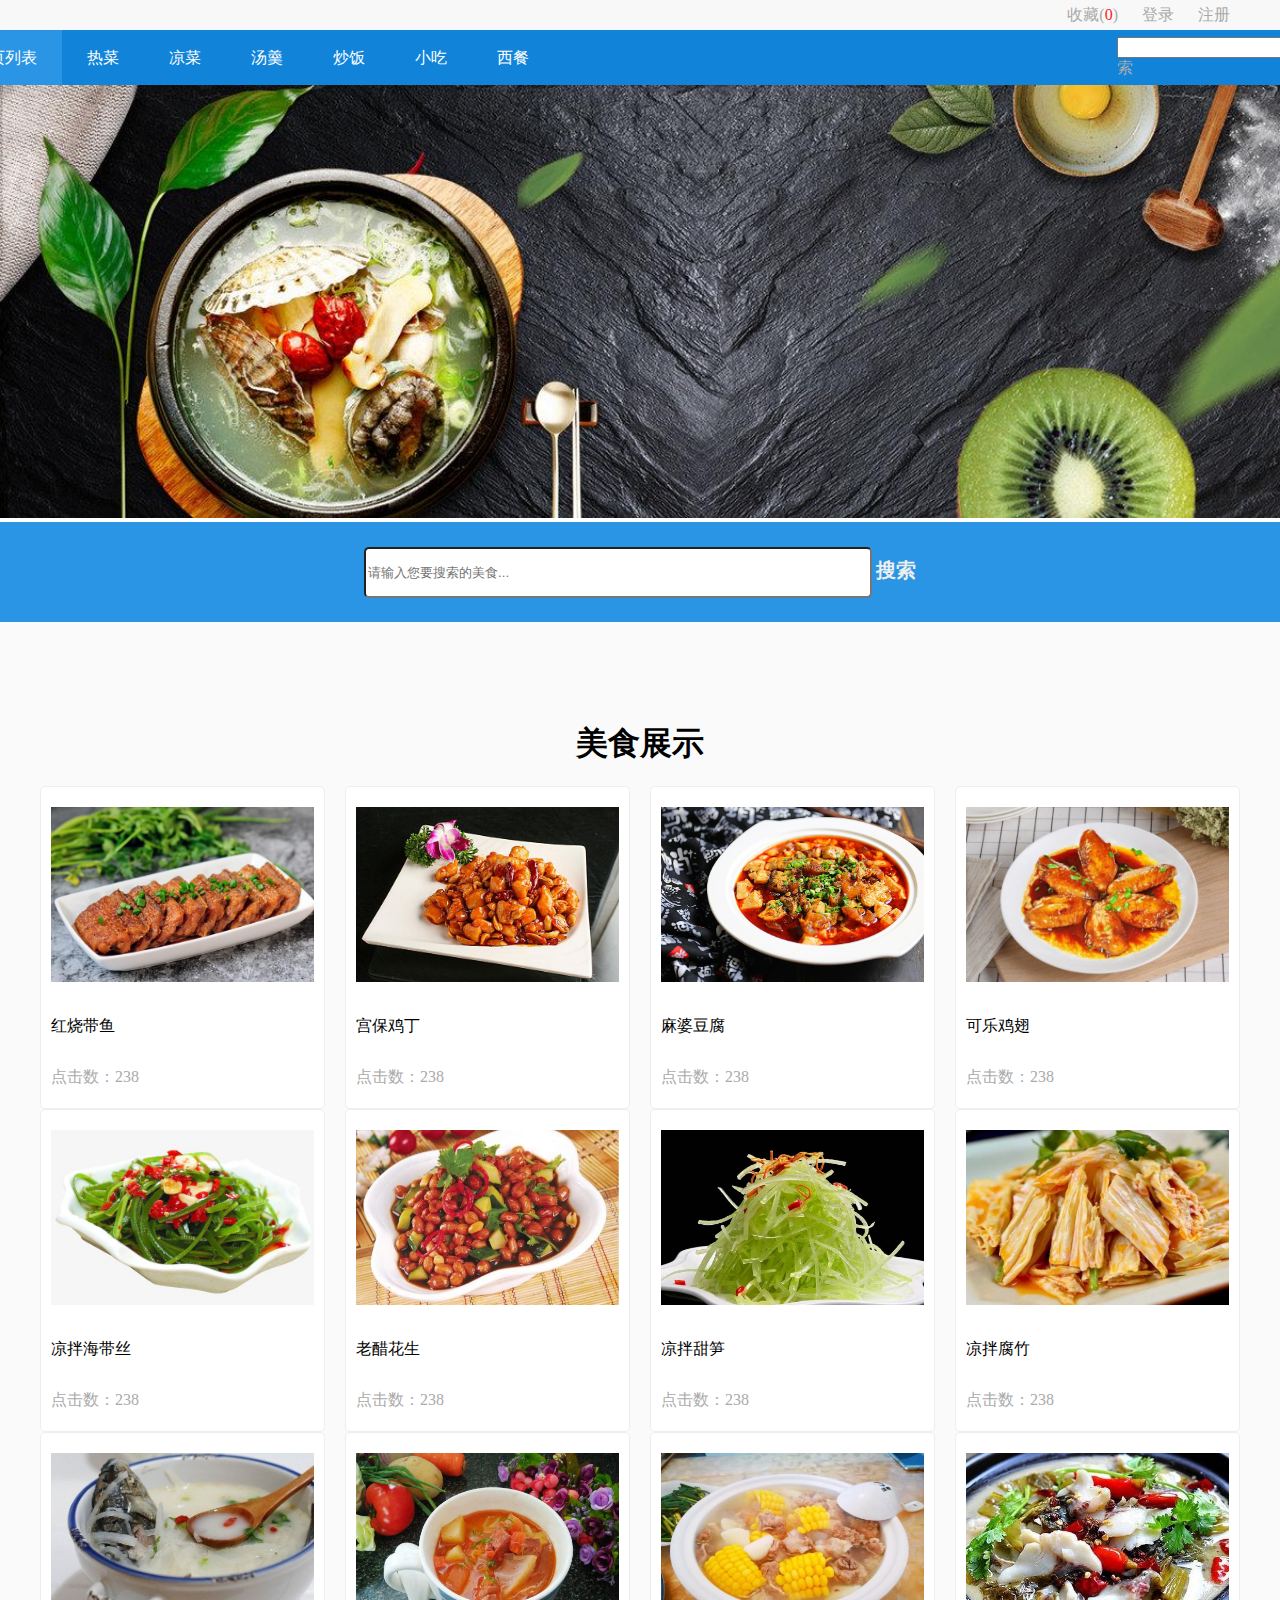
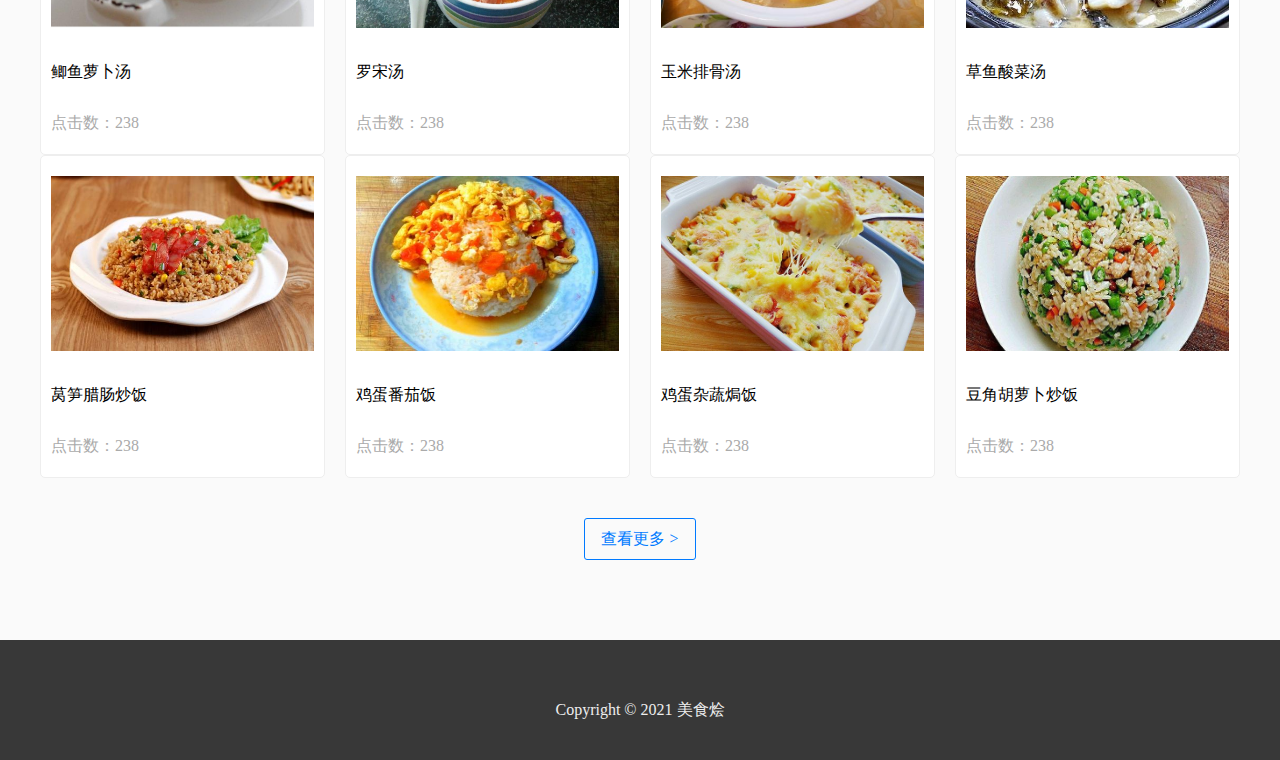
<file: index.html>
<!DOCTYPE html>
<html>
	<head>
		<meta charset="utf-8">
		<title>首页</title>
		<!-- <link rel="stylesheet" href="./css/swiper.css"> -->
		<link rel="stylesheet" href="./css/index.css">
	</head>
	<body>
		<!-- 注册登录 -->
		<div class="register-container main-container">
			<div class="center-div ">
				<div class="reg-right">
					<div class="text-container">
						<span>收藏(<span class="num">0</span>)</span>
						<span>登录</span>
						<span>注册</span>
					</div>
				</div>
			</div>
		</div>
		<!-- 首页 -->
		<div class="nav-container main-container">
			<div class="nav">
				<ul class="center-div nav-list">
					<li class="active"><a href="./index.html">首页列表</a></li>
					<li><a href="./GRZX.html">热菜</a></li>
					<li><a href="./MSXQ.html">凉菜</a></li>
					<li><a href="./GRZX.html">汤羹</a></li>
					<li><a href="./MSXQ.html">炒饭</a></li>
					<li><a href="./SS.html">小吃</a></li>
					<li><a href="./SC.html">西餐</a></li>
				</ul>
				<div class="search-box">
					<input type="search">
					<a href="./MSXQ.html">搜索</a>
				</div>
			</div>
		</div>

		<!-- 背景图 -->
		<div>
			<div class="background-container">
				<img src="./images/美食背景图.jpg">
			</div>


			<!-- 搜索框 -->
			<div class="bar7">
				<form>
					<input type="text" placeholder="请输入您要搜索的美食...">
					<a href="./MSXQ.html">搜索</a>
				</form>
			</div>



			<!--美食展示-->
			<div class="food-container main-container">
				<div class="center-div food">
					<h1 class="food-menu">美食展示</h1>
					<div>
						<ul class="food-list">
							<li class="food-item">
								<img class="food-img" src="./images/热菜1.jpg">
								<p class="food-title">红烧带鱼</p>
								<div class="food-info">
									<span class="food-num">点击数：238</span>
								</div>
							</li>
							<li class="food-item">
								<img class="food-img" src="./images/热菜2.jpg">
								<p class="food-title">宫保鸡丁</p>
								<div class="food-info">
									<span class="food-num">点击数：238</span>
								</div>
							</li>
							<li class="food-item">
								<img class="food-img" src="./images/热菜3.jpg">
								<p class="food-title">麻婆豆腐</p>
								<div class="food-info">
									<span class="food-num">点击数：238</span>
								</div>
							</li>
							<li class="food-item">
								<img class="food-img" src="./images/热菜4.jpg">
								<p class="food-title">可乐鸡翅</p>
								<div class="food-info">
									<span class="food-num">点击数：238</span>
								</div>
							</li>
							<li class="food-item">
								<img class="food-img" src="./images/凉菜1.jpg">
								<p class="food-title">凉拌海带丝</p>
								<div class="food-info">
									<span class="food-num">点击数：238</span>
								</div>
							</li>
							<li class="food-item">
								<img class="food-img" src="./images/凉菜2.jpg">
								<p class="food-title">老醋花生</p>
								<div class="food-info">
									<span class="food-num">点击数：238</span>
								</div>
							</li>
							<li class="food-item">
								<img class="food-img" src="./images/凉菜3.jpg">
								<p class="food-title">凉拌甜笋</p>
								<div class="food-info">
									<span class="food-num">点击数：238</span>
								</div>
							</li>
							<li class="food-item">
								<img class="food-img" src="./images/凉菜4.jpg">
								<p class="food-title">凉拌腐竹</p>
								<div class="food-info">
									<span class="food-num">点击数：238</span>
								</div>
							</li>
							<li class="food-item">
								<img class="food-img" src="./images/汤羹1.jpg">
								<p class="food-title">鲫鱼萝卜汤</p>
								<div class="food-info">
									<span class="food-num">点击数：238</span>
								</div>
							</li>
							<li class="food-item">
								<img class="food-img" src="./images/汤羹2.jpg">
								<p class="food-title">罗宋汤</p>
								<div class="food-info">
									<span class="food-num">点击数：238</span>
								</div>
							</li>
							<li class="food-item">
								<img class="food-img" src="./images/汤羹3.jpg">
								<p class="food-title">玉米排骨汤</p>
								<div class="food-info">
									<span class="food-num">点击数：238</span>
								</div>
							</li>
							<li class="food-item">
								<img class="food-img" src="./images/汤羹4.jpg">
								<p class="food-title">草鱼酸菜汤</p>
								<div class="food-info">
									<span class="food-num">点击数：238</span>
								</div>
							</li>
							<li class="food-item">
								<img class="food-img" src="./images/炒饭1.jpg">
								<p class="food-title">莴笋腊肠炒饭</p>
								<div class="food-info">
									<span class="food-num">点击数：238</span>
								</div>
							</li>
							<li class="food-item">
								<img class="food-img" src="./images/炒饭2.jpg">
								<p class="food-title">鸡蛋番茄饭</p>
								<div class="food-info">
									<span class="food-num">点击数：238</span>
								</div>
							</li>
							<li class="food-item">
								<img class="food-img" src="./images/炒饭3.jpg">
								<p class="food-title">鸡蛋杂蔬焗饭</p>
								<div class="food-info">
									<span class="food-num">点击数：238</span>
								</div>
							</li>
							<li class="food-item">
								<img class="food-img" src="./images/炒饭4.jpg">
								<p class="food-title">豆角胡萝卜炒饭</p>
								<div class="food-info">
									<span class="food-num">点击数：238</span>
								</div>
							</li>
						</ul>
					</div>
					<div>
						<a class="more food-more" href="#">查看更多&nbsp;></a>
					</div>
				</div>
			</div>


			<!-- 底部 -->
			<div class="end ">
				<div>
					<div class="end-text">
						Copyright © 2021 美食烩
					</div>
				</div>
			</div>




			<script src="js/swiper.js" type="text/javascript" charset="utf-8"></script>
			<script src="js/index.js" type="text/javascript" charset="utf-8"></script>
			<script src="https://cdn.staticfile.org/jquery/1.10.2/jquery.min.js"></script>
			<script type="text/javascript">
				var swiper = new Swiper('.swiper-container', {
					slidesPerView: 1,
					spaceBetween: 30,
					loop: true,
					pagination: {
						el: '.swiper-pagination',
						clickable: true,
					},
					navigation: {
						nextEl: '.swiper-button-next',
						prevEl: '.swiper-button-prev',
					},
				});
			</script>
	</body>
</html>
</file>
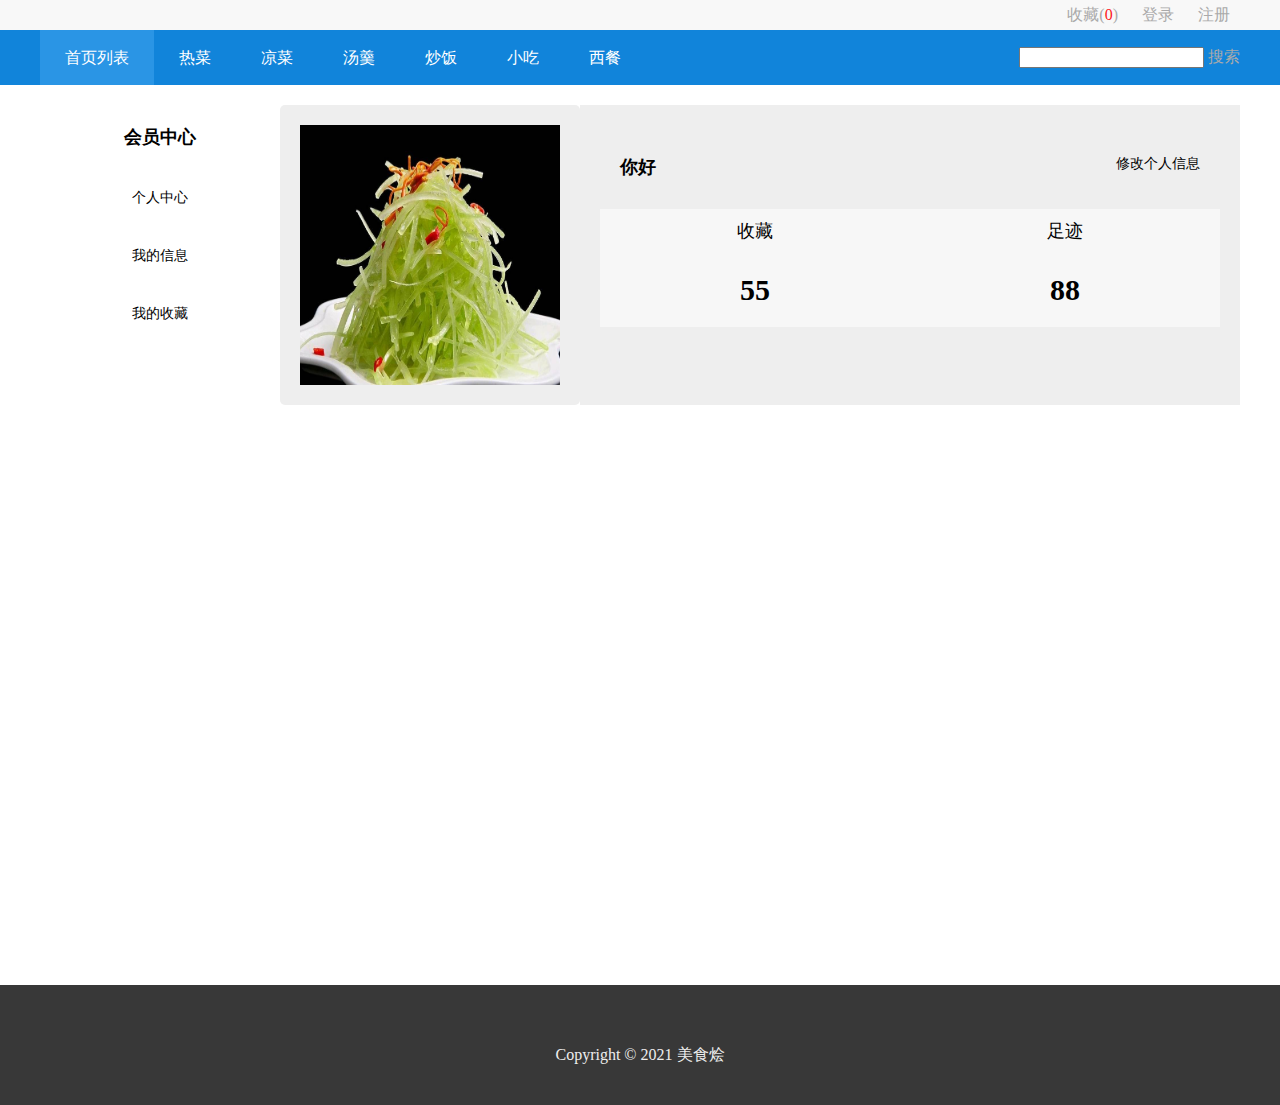
<file: GRZX.html>
<!DOCTYPE html>
<html>
	<head>
		<meta charset="utf-8">
		<title>个人中心</title>
		<link rel="stylesheet" type="text/css" href="./css/GRZX.css" />
	</head>
	<body>
		<!-- 注册登录 -->
		<div class="register-container main-container">
			<div class="center-div ">
				<div class="reg-right">
					<div class="text-container">
						<span>收藏(<span class="num">0</span>)</span>
						<span>登录</span>
						<span>注册</span>
					</div>
				</div>
			</div>
		</div>
		
		
			<!-- 首页 -->
			<div class="nav-container">
				<div class="nav">
					<ul class="nav-list">
						<li class="active"><a href="./index.html">首页列表</a></li>
						<li><a href="./GRZX.html">热菜</a></li>
						<li><a href="./MSXQ.html">凉菜</a></li>
						<li><a href="./GRZX.html">汤羹</a></li>
						<li><a href="./MSXQ.html">炒饭</a></li>
						<li><a href="./SS.html">小吃</a></li>
						<li><a href="./SC.html">西餐</a></li>
					</ul>
					<div class="search-box">
						<input type="text">
						<a href="">搜索</a>
					</div>
				</div>
			</div>
			
			
			<div class="whole">
				<div>
					<!-- 会员 -->
					<div class="member">
						<p class="user-text1">会员中心</p>
						<p class="user-text2">个人中心</p>
						<p class="user-text2">我的信息</p>
						<p class="user-text2">我的收藏</p>
					</div>
				
					<!-- 用户 -->
					<div class="user">
						<img src="./images/凉菜3.jpg">
						<div class="user-box">
							<div class="user-top">
								<p class="user-text1">你好</p>
								<p class="user-text2">修改个人信息</p>
							</div>
							<div class="user-bottom">
								<div>
									<p>收藏</p>
									<div class="user-num">55</div>
								</div>
								<div>
									<p>足迹</p>
									<div class="user-num">88</div>
								</div>
							</div>
						</div>
					</div>
				</div>
			</div>
			
			
			<!-- 底部 -->
			<div class="end ">
				<div>
					<div class="end-text">
						Copyright © 2021 美食烩
					</div>
				</div>
			</div>
	</body>
</html>
</file>
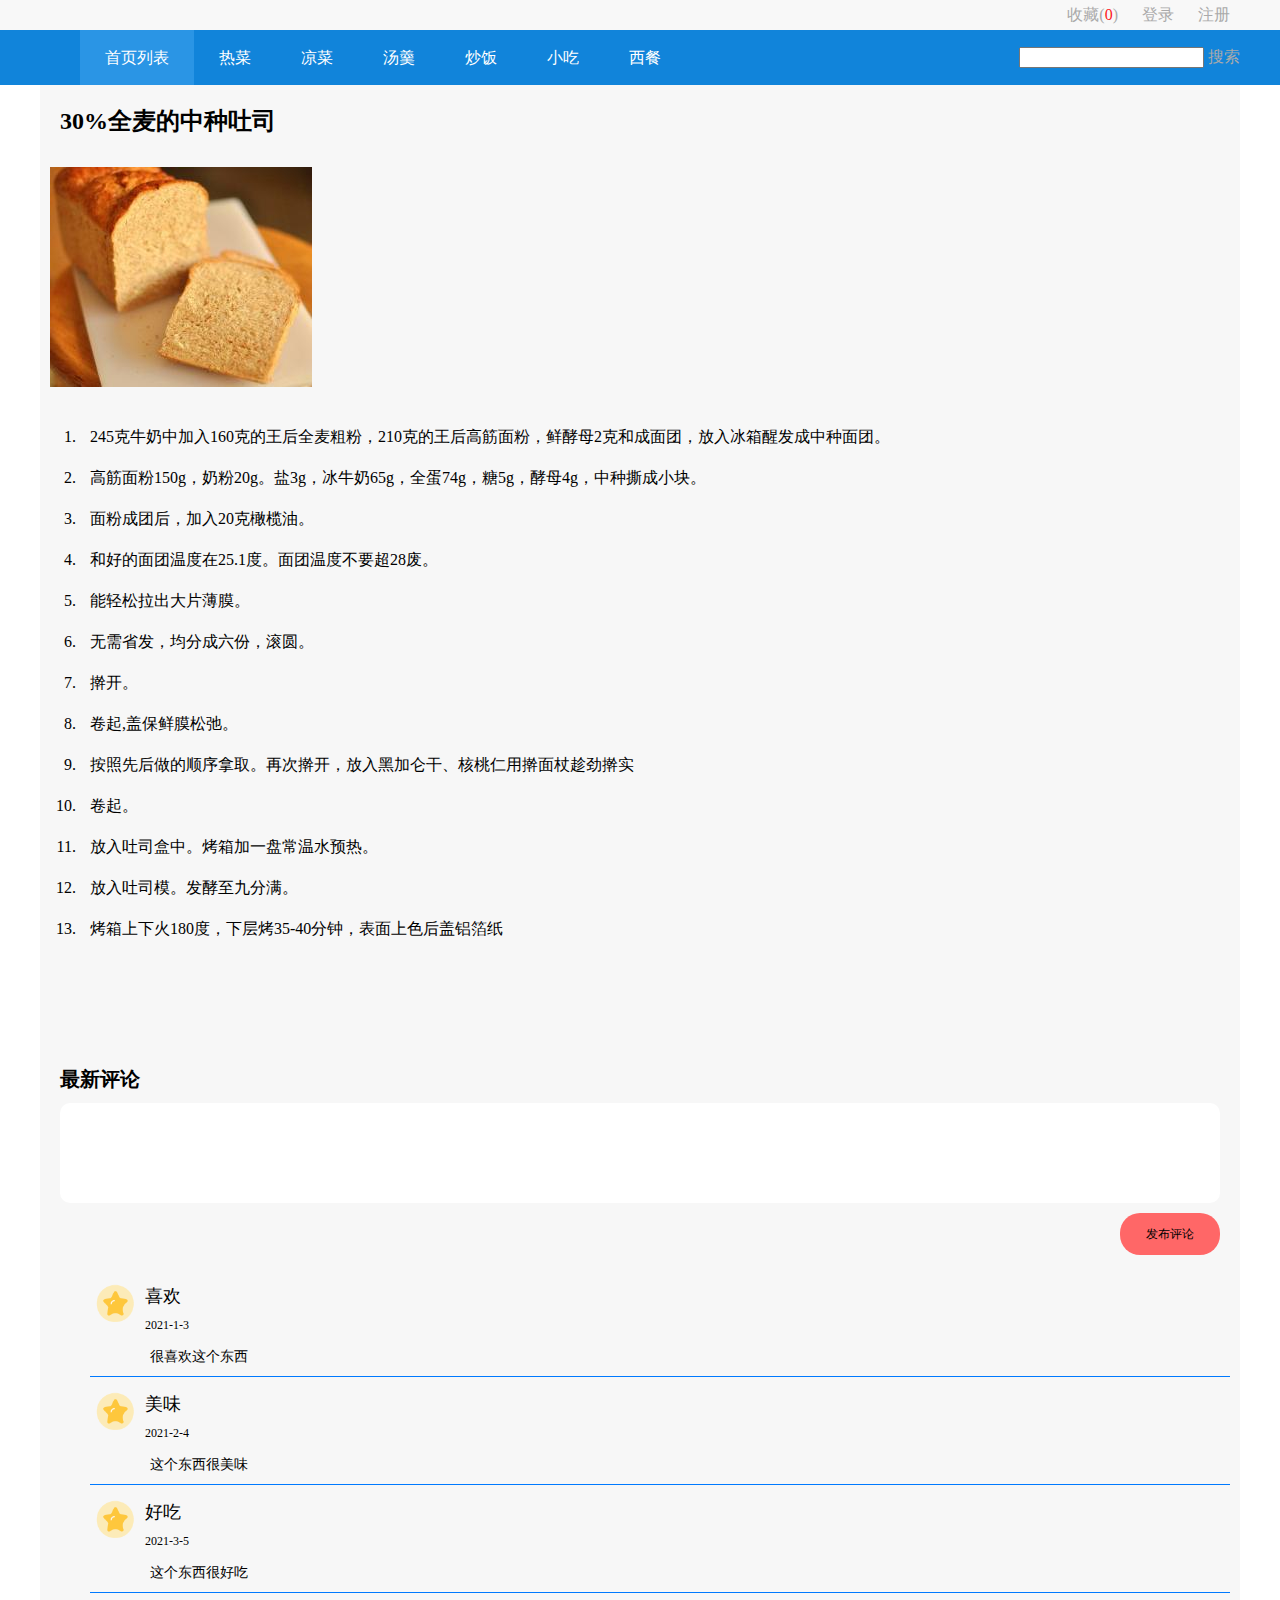
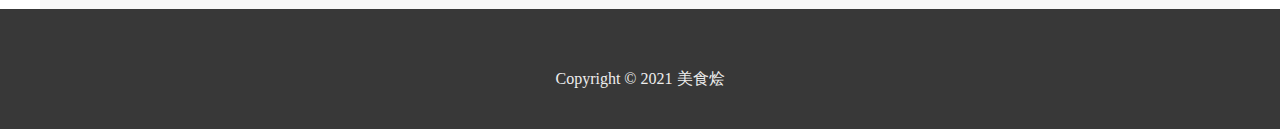
<file: MSXQ.html>
<!DOCTYPE html>
<html>
	<head>
		<meta charset="utf-8">
		<title>美食详情</title>
		<link rel="stylesheet" type="text/css" href="./css/MSXQ.css" />
	</head>
	<body>
		<!-- 注册登录 -->
		<div class="register-container main-container">
			<div class="center-div ">
				<div class="reg-right">
					<div class="text-container">
						<span>收藏(<span class="num">0</span>)</span>
						<span>登录</span>
						<span>注册</span>
					</div>
				</div>
			</div>
		</div>

		<!-- 首页 -->
		<div class="nav-container">
			<div class="nav">
				<ul class="nav-list">
					<li class="active"><a href="./index.html">首页列表</a></li>
					<li><a href="./GRZX.html">热菜</a></li>
					<li><a href="./MSXQ.html">凉菜</a></li>
					<li><a href="./GRZX.html">汤羹</a></li>
					<li><a href="./MSXQ.html">炒饭</a></li>
					<li><a href="./SS.html">小吃</a></li>
					<li><a href="./SC.html">西餐</a></li>
				</ul>
				<div class="search-box">
					<input type="text">
					<a href="">搜索</a>
				</div>
			</div>
		</div>



		<!-- 美食详情 -->
		<div class="details">
			<div>
				<div class="title">
					<h2>30%全麦的中种吐司</h2>
				</div>
				<div>
					<img class="img" src="./images/面包.jpg" alt="">
				</div>
				<div class="process">
					<ol>
						<li>245克牛奶中加入160克的王后全麦粗粉，210克的王后高筋面粉，鲜酵母2克和成面团，放入冰箱醒发成中种面团。</li>
						<li>高筋面粉150g，奶粉20g。盐3g，冰牛奶65g，全蛋74g，糖5g，酵母4g，中种撕成小块。</li>
						<li>面粉成团后，加入20克橄榄油。</li>
						<li>和好的面团温度在25.1度。面团温度不要超28废。</li>
						<li>能轻松拉出大片薄膜。</li>
						<li>无需省发，均分成六份，滚圆。</li>
						<li>擀开。</li>
						<li>卷起,盖保鲜膜松弛。</li>
						<li>按照先后做的顺序拿取。再次擀开，放入黑加仑干、核桃仁用擀面杖趁劲擀实</li>
						<li>卷起。</li>
						<li>放入吐司盒中。烤箱加一盘常温水预热。</li>
						<li>放入吐司模。发酵至九分满。</li>
						<li>烤箱上下火180度，下层烤35-40分钟，表面上色后盖铝箔纸</li>
					</ol>
				</div>
				<div class="comment">
					<p>最新评论</p>
					<div class="frame">

					</div>
					<div class="button">
						<a href="">发布评论</a>
					</div>
				</div>
				<div class="release">
					<ul>
						<li>
							<img class="release-img" src="images/收藏.png">
							<div>
								<p class="release-text1">喜欢</p>
								<p class="release-text2">2021-1-3</p>
								<p class="release-text3">很喜欢这个东西</p>
							</div>
						</li>
						<li>
							<img class="release-img" src="images/收藏.png">
							<div>
								<p class="release-text1">美味</p>
								<p class="release-text2">2021-2-4</p>
								<p class="release-text3">这个东西很美味</p>
							</div>
						</li>
						<li>
							<img class="release-img" src="images/收藏.png">
							<div>
								<p class="release-text1">好吃</p>
								<p class="release-text2">2021-3-5</p>
								<p class="release-text3">这个东西很好吃</p>
							</div>
					</ul>
				</div>
			</div>
		</div>



		<!-- 底部 -->
		<div class="end ">
			<div>
				<div class="end-text">
					Copyright © 2021 美食烩
				</div>
			</div>
		</div>
	</body>
</html>
</file>
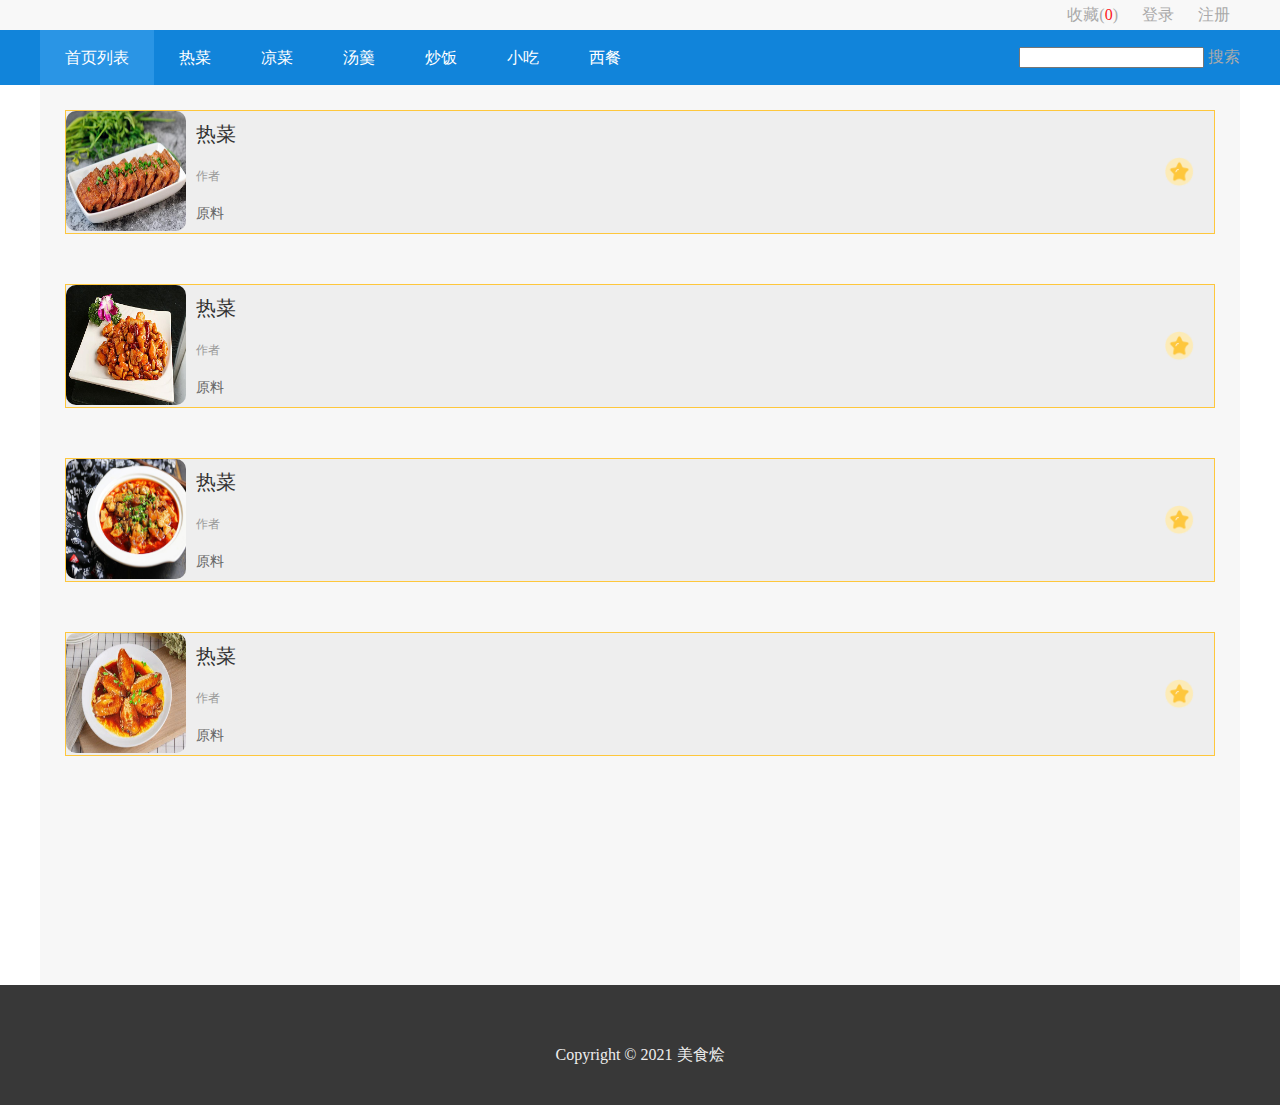
<file: SC.html>
<!DOCTYPE html>
<html>
	<head>
		<meta charset="utf-8">
		<title>收藏</title>
		<link rel="stylesheet" type="text/css" href="./css/SC.css" />
	</head>
	<body>
		<!-- 注册登录 -->
		<div class="register-container main-container">
			<div class="center-div ">
				<div class="reg-right">
					<div class="text-container">
						<span>收藏(<span class="num">0</span>)</span>
						<span>登录</span>
						<span>注册</span>
					</div>
				</div>
			</div>
		</div>

		<!-- 首页 -->
		<div class="nav-container">
			<div class="nav">
				<ul class="nav-list">
					<li class="active"><a href="./index.html">首页列表</a></li>
					<li><a href="./GRZX.html">热菜</a></li>
					<li><a href="./MSXQ.html">凉菜</a></li>
					<li><a href="./GRZX.html">汤羹</a></li>
					<li><a href="./MSXQ.html">炒饭</a></li>
					<li><a href="./SS.html">小吃</a></li>
					<li><a href="./SC.html">西餐</a></li>
				</ul>
				<div class="search-box">
					<input type="text">
					<a href="">搜索</a>
				</div>
			</div>
		</div>

		<!-- 收藏 -->
		<div class="whole">
			<div>
				<div class="works">
					<div class="works-left">
						<img class="works-img1" src="./images/热菜1.jpg" alt="">
						<div>
							<p class="worck-text1">热菜</p>
							<p class="worck-text2">作者</p>
							<p class="worck-text3">原料</p>
						</div>
					</div>
					<img class="works-img2" src="./images/收藏.png" alt="">
				</div>
				<div class="works">
					<div class="works-left">
						<img class="works-img1" src="./images/热菜2.jpg" alt="">
						<div>
							<p class="worck-text1">热菜</p>
							<p class="worck-text2">作者</p>
							<p class="worck-text3">原料</p>
						</div>
					</div>
					<img class="works-img2" src="./images/收藏.png" alt="">
				</div>
				<div class="works">
					<div class="works-left">
						<img class="works-img1" src="./images/热菜3.jpg" alt="">
						<div>
							<p class="worck-text1">热菜</p>
							<p class="worck-text2">作者</p>
							<p class="worck-text3">原料</p>
						</div>
					</div>
					<img class="works-img2" src="./images/收藏.png" alt="">
				</div>
				<div class="works">
					<div class="works-left">
						<img class="works-img1" src="./images/热菜4.jpg" alt="">
						<div>
							<p class="worck-text1">热菜</p>
							<p class="worck-text2">作者</p>
							<p class="worck-text3">原料</p>
						</div>
					</div>
					<img class="works-img2" src="./images/收藏.png" alt="">
				</div>
			</div>
		</div>


		<!-- 底部 -->
		<div class="end ">
			<div>
				<div class="end-text">
					Copyright © 2021 美食烩
				</div>
			</div>
		</div>
	</body>
</html>
</file>
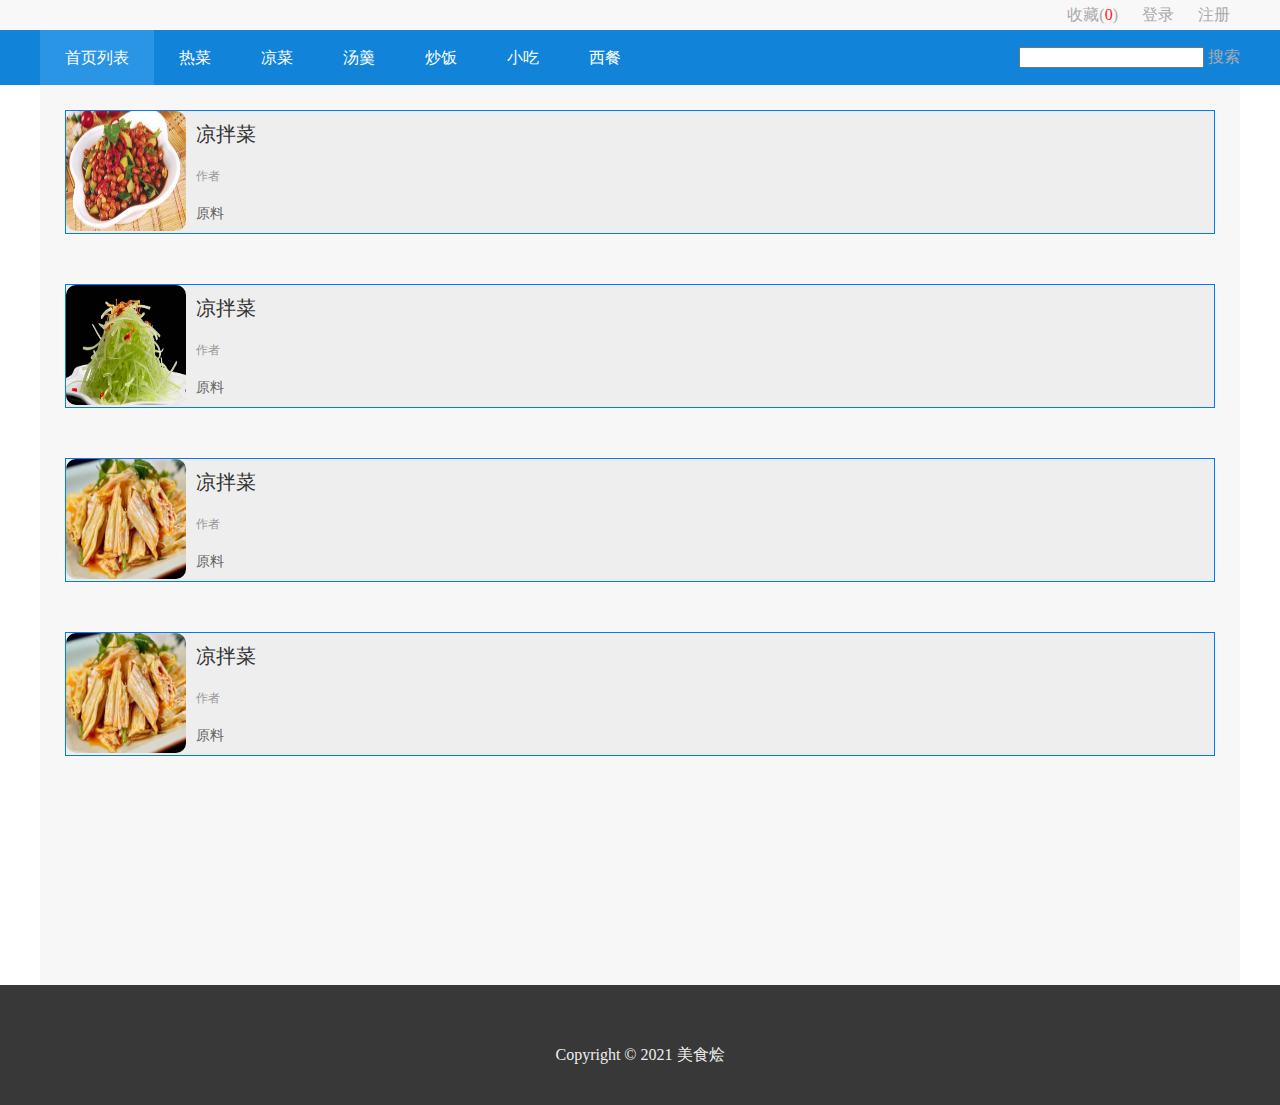
<file: SS.html>
<!DOCTYPE html>
<html>
	<head>
		<meta charset="utf-8">
		<title>搜索</title>
		<link rel="stylesheet" type="text/css" href="./css/SS.css" />
	</head>
	<body>
		<!-- 注册登录 -->
		<div class="register-container main-container">
			<div class="center-div ">
				<div class="reg-right">
					<div class="text-container">
						<span>收藏(<span class="num">0</span>)</span>
						<span>登录</span>
						<span>注册</span>
					</div>
				</div>
			</div>
		</div>



		<!-- 首页 -->
		<div class="nav-container">
			<div class="nav">
				<ul class="nav-list">
					<li class="active"><a href="./index.html">首页列表</a></li>
					<li><a href="./GRZX.html">热菜</a></li>
					<li><a href="./MSXQ.html">凉菜</a></li>
					<li><a href="./GRZX.html">汤羹</a></li>
					<li><a href="./MSXQ.html">炒饭</a></li>
					<li><a href="./SS.html">小吃</a></li>
					<li><a href="./SC.html">西餐</a></li>
				</ul>
				<div class="search-box">
					<input type="text">
					<a href="">搜索</a>
				</div>
			</div>
		</div>

		<!-- 搜索 -->
		<div class="whole">
			<div>
				<div class="works">
					<img class="works-img" src="./images/凉菜2.jpg" alt="">
					<div>
						<p class="worck-text1">凉拌菜</p>
						<p class="worck-text2">作者</p>
						<p class="worck-text3">原料</p>
					</div>
				</div>
				<div class="works">
					<img class="works-img" src="./images/凉菜3.jpg" alt="">
					<div>
						<p class="worck-text1">凉拌菜</p>
						<p class="worck-text2">作者</p>
						<p class="worck-text3">原料</p>
					</div>
				</div>
				<div class="works">
					<img class="works-img" src="./images/凉菜4.jpg" alt="">
					<div>
						<p class="worck-text1">凉拌菜</p>
						<p class="worck-text2">作者</p>
						<p class="worck-text3">原料</p>
					</div>
				</div>
				<div class="works">
					<img class="works-img" src="./images/凉菜4.jpg" alt="">
					<div>
						<p class="worck-text1">凉拌菜</p>
						<p class="worck-text2">作者</p>
						<p class="worck-text3">原料</p>
					</div>
				</div>
			</div>
		</div>



		<!-- 底部 -->
		<div class="end ">
			<div>
				<div class="end-text">
					Copyright © 2021 美食烩
				</div>
			</div>
		</div>
	</body>
</html>
</file>
<file: css/index.css>
/* 公共样式start */
html,
body,
p,
ul,
li,
h1,
h2,
h3,
h4,
h5,
h6,
ol {
	margin: 0;
	padding: 0;
}

ul,
ol {
	list-style: none;
}

a {
	color: #000;
	text-decoration: none;
}

.main-container {
	display: flex;
	justify-content: center;
}

.center-div {
	width: 1200px;
}


.more {
	display: block;
	width: 110px;
	height: 40px;
	line-height: 40px;
	text-align: center;
	color: #007AFF;
	border: 1px solid #007AFF;
	border-radius: 3px;
}



/* 公共样式end */


/* 登录注册start */
.register-container {
	height: 30px;
	background-color: #f8f8f8;
}



.register-container>div.center-div {
	display: flex;
	/* 放在结尾（右边） ，网页元素默认，从左上方布局开始*/
	justify-content: flex-end;
}

.reg-right {
	display: flex;
}

.reg-right>span {
	margin: 0 10px;
	line-height: 30px;
	color: #fe1923;
	font-weight: bold;
}

.reg-right>.text-container {
	line-height: 30px;
}

.reg-right>.text-container>span {
	margin: 0 10px;
	color: #aaa;
}

.num {
	color: #FE1923;
}




/* 导航栏start */

.nav-container {
	height: 55px;
	background-color: #1184DA;
}

.nav {
	display: flex;
	justify-content: center;
	align-items: center;
}

.nav-list {
	display: flex;
	color: #fff;
}

.nav-list>li {
	position: relative;

	padding: 0 25px;
	line-height: 55px;
	cursor: pointer;
}

.nav-list>li>a {
	color: #fff;
}

.nav-list>li:hover {
	background-color: #2a95e5;
}

.active {
	background-color: #2a95e5;
}

.search-box>a {
	color: #AAAAAA;
}


/* 背景图 */
.background-container>img {
	width: 100%;
	box-sizing: border-box;
}


/* 搜索框 */
.bar7 {
	display: flex;
	justify-content: center;
	align-items: center;
	background: #2a95e5;
	height: 100px;
}

.bar7>form>input {
	width: 500px;
	height: 45px;
	border-radius: 5px;
}

.bar7>form>a {
	color: #EEEEEE;
	font-size: 20px;
	font-weight: bold;
}





/*美食展示 */
.food-container {
	background-color: #fafafa;
}

.food {
	padding: 80px 0;
}

.food-menu {
	text-align: center;
	padding: 20px;
}

.food-list {
	display: flex;
	justify-content: space-between;
	flex-wrap: wrap;
}

.food-item {
	padding: 20px 10px;
	width: 285px;
	background-color: #fff;
	border: 1px solid #eee;
	border-radius: 5px;
	overflow: hidden;
	box-sizing: border-box;
	transition: all 0.5s linear;
	cursor: pointer;
}

.food-item:hover {
	box-shadow: 0px 3px 3px 3px #e1e1e1;
}

.food-img {
	width: 100%;
	height: 175px;
	transition: all 0.5s linear;
}

.food-item:hover .food-img {
	transform: scale(1.2);
}

.food-info {
	display: flex;
	justify-content: space-between;
}

.food-title {
	margin: 30px 0;
}

.food-num {
	color: #AAAAAA;
}

.food-more {
	margin: 0 auto;
	margin-top: 40px;
}



/* 底部 */
.end>div {
	display: flex;
	justify-content: center;
	align-items: center;
	height: 100px;
	width: 100%;
	padding: 20px 0 0 0;
	background-color: #383838;
}

.end-text {
	color: #EEEEEE;
}
</file>
<file: css/GRZX.css>
html,
body {
	height: 100%;
}

ul,
ol {
	list-style: none;
}

html,
body,
p,
ul,
li,
ol {
	margin: 0;
	padding: 0;
}

a {
	color: #000;
	text-decoration: none;
}
.main-container {
	display: flex;
	justify-content: center;
}

.center-div {
	width: 1200px;
}

/* 登录注册 */
.register-container {
	height: 30px;
	background-color: #f8f8f8;
}

.register-container>div.center-div {
	display: flex;
	/* 放在结尾（右边） ，网页元素默认，从左上方布局开始*/
	justify-content: flex-end;
}

.reg-right {
	display: flex;
}

.reg-right>span {
	margin: 0 10px;
	line-height: 30px;
	color: #fe1923;
	font-weight: bold;
}

.reg-right>.text-container {
	line-height: 30px;
}

.reg-right>.text-container>span {
	margin: 0 10px;
	color: #aaa;
}

.num {
	color: #FE1923;
}




/* 首页 */
.main-container {
	display: flex;
	justify-content: center;
}

.nav-container {
	display: flex;
	justify-content: center;
	height: 55px;
	width: 100%;
	background-color: #1184DA;
}

.nav {
	width: 1200px;
	display: flex;
	justify-content: space-between;
	align-items: center;
}

.nav-list {
	display: flex;
	color: #fff;
}

.nav-list>li {
	position: relative;
	padding: 0 25px;
	line-height: 55px;
	cursor: pointer;
}

.nav-list>li>a {
	color: #fff;
}

.nav-list>li:hover {
	background-color: #2a95e5;
}

.active {
	background-color: #2a95e5;
}

.search-box>a {
	color: #AAAAAA;
}




.whole {
	display: flex;
	justify-content: center;
	height: 100%;
}

.whole>div {
	display: flex;
	width: 1200px;
}

/* 会员 */
.member {
	width: 20%;
	padding: 20px 0;
	background-color: #FFFFFF;
}


/* 用户 */
.user {
	display: flex;
	padding: 20px 0;
	flex: 1;
}

.user>img {
	width: 260px;
	height: 260px;
	padding: 20px;
	background-color: #eeeeee;
	border-radius: 5px;
}

.user-box {
	display: flex;
	flex-direction: column;
	flex: 1;
	height: 300px;
	padding: 20px;
	box-sizing: border-box;
	background-color: #EEEEEE;
}

.user-top {
	display: flex;
	justify-content: space-between;
	padding: 10px 0;
}

.user-bottom {
	display: flex;
	justify-content: space-between;
}

.user-bottom>div {
	flex: 1;
	margin: 0 auto;
	background-color: #F7F7F7;
	box-sizing: border-box;
}

.user-bottom>div>p {
	text-align: center;
	font-size: 18px;
	padding: 10px;
}

.user-num {
	font-size: 30px;
	font-weight: bold;
	padding: 20px;
	text-align: center;
}

.user-text1 {
	font-size: 18px;
	font-weight: bold;
	padding: 20px;
	text-align: center;
}

.user-text2 {
	font-size: 14px;
	padding: 20px;
	text-align: center;
}


/* 底部 */
.end>div {
	display: flex;
	justify-content: center;
	align-items: center;
	height: 100px;
	width: 100%;
	padding: 20px 0 0 0;
	background-color: #383838;
}
.end-text {
	color: #EEEEEE;
}
</file>
<file: css/MSXQ.css>
html,
body {
	height: 100%;
}

ul {
	list-style: none;
}

html,
body,
p,
h2 {
	margin: 0;
	padding: 0;
}

a {
	color: #000;
	text-decoration: none;
}

.main-container {
	display: flex;
	justify-content: center;
}

.center-div {
	width: 1200px;
}

/* 登录注册 */
.register-container {
	height: 30px;
	background-color: #f8f8f8;
}

.register-container>div.center-div {
	display: flex;
	/* 放在结尾（右边） ，网页元素默认，从左上方布局开始*/
	justify-content: flex-end;
}

.reg-right {
	display: flex;
}

.reg-right>span {
	margin: 0 10px;
	line-height: 30px;
	color: #fe1923;
	font-weight: bold;
}

.reg-right>.text-container {
	line-height: 30px;
}

.reg-right>.text-container>span {
	margin: 0 10px;
	color: #aaa;
}

.num {
	color: #FE1923;
}




/* 首页 */
.main-container {
	display: flex;
	justify-content: center;
}

.nav-container {
	display: flex;
	justify-content: center;
	height: 55px;
	width: 100%;
	background-color: #1184DA;
}

.nav {
	width: 1200px;
	display: flex;
	justify-content: space-between;
	align-items: center;
}

.nav-list {
	display: flex;
	color: #fff;
}

.nav-list>li {
	position: relative;
	padding: 0 25px;
	line-height: 55px;
	cursor: pointer;
}

.nav-list>li>a {
	color: #fff;
}

.nav-list>li:hover {
	background-color: #2a95e5;
}

.active {
	background-color: #2a95e5;
}

.search-box>a {
	color: #AAAAAA;
}


.details {
	display: flex;
	justify-content: center;
}

.details>div {
	width: 1200px;
	background-color: #f7f7f7;
}

.title {
	padding: 20px;
}

.img {
	border-radius: 5px;
	margin: 0 auto;
	padding: 10px;
	min-height: 200px;
	min-width: 200px;
	max-width: 400px;
	max-height: 300px;
}

.process>ol>li {
	padding: 10px;
}

.comment {
	padding: 100px 0 50px 0;
}

.comment>p {
	font-size: 20px;
	font-weight: bold;
	padding: 0 20px;
}

.frame {
	height: 100px;
	margin: 10px 20px;
	border-radius: 10px;
	background-color: #FFFFFF;
}

.button {
	background: #ff6767;
	color: #fff;
	font-size: 12px;
	height: 42px;
	line-height: 42px;
	text-align: center;
	width: 100px;
	margin: 0 20px 0 0;
	float: right;
	border-radius: 20px;
}

.release>ul>li {
	display: flex;
	margin: 10px;
	border-bottom: 1px solid #007AFF;
	box-sizing: border-box;
}

.release-img {
	width: 40px;
	height: 40px;
	padding: 5px;
}

.release-text1 {
	font-size: 18px;
	padding: 5px;
}
	
.release-text2 {
	font-size: 12px;
	padding: 5px;
}

.release-text3 {
	font-size: 14px;
	padding: 10px;
}




/* 底部 */

.end>div {
	display: flex;
	justify-content: center;
	align-items: center;
	height: 100px;
	width: 100%;
	padding: 20px 0 0 0;
	background-color: #383838;
}

.end-text {
	color: #EEEEEE;
}
</file>
<file: css/SC.css>
html,
body {
	height: 100%;
}

ul,
ol {
	list-style: none;
}

html,
body,
p,
ul,
li,
ol {
	margin: 0;
	padding: 0;
}

a {
	color: #000;
	text-decoration: none;
}
.main-container {
	display: flex;
	justify-content: center;
}

.center-div {
	width: 1200px;
}


/* 登录注册 */
.register-container {
	height: 30px;
	background-color: #f8f8f8;
}

.register-container>div.center-div {
	display: flex;
	/* 放在结尾（右边） ，网页元素默认，从左上方布局开始*/
	justify-content: flex-end;
}

.reg-right {
	display: flex;
}

.reg-right>span {
	margin: 0 10px;
	line-height: 30px;
	color: #fe1923;
	font-weight: bold;
}

.reg-right>.text-container {
	line-height: 30px;
}

.reg-right>.text-container>span {
	margin: 0 10px;
	color: #aaa;
}

.num {
	color: #FE1923;
}


/* 首页 */
.main-container {
	display: flex;
	justify-content: center;
}

.nav-container {
	display: flex;
	justify-content: center;
	height: 55px;
	width: 100%;
	background-color: #1184DA;
}

.nav {
	width: 1200px;
	display: flex;
	justify-content: space-between;
	align-items: center;
}

.nav-list {
	display: flex;
	color: #fff;
}

.nav-list>li {
	position: relative;
	padding: 0 25px;
	line-height: 55px;
	cursor: pointer;
}

.nav-list>li>a {
	color: #fff;
}

.nav-list>li:hover {
	background-color: #2a95e5;
}

.active {
	background-color: #2a95e5;
}

.search-box>a {
	color: #AAAAAA;
}



/* 收藏 */
.whole {
	display: flex;
	justify-content: center;
	height: 100%;
}

.whole>div {
	display: flex;
	flex-direction: column;
	width: 1200px;
	background-color: #f7f7f7;
}

.works{
	display: flex;
	justify-content: space-between;
	align-items: center;
	margin: 25px;
	background-color: #EEEEEE;
	border: 1px solid #fec73c;
	box-sizing: border-box;
}

.works-left {
	display: flex;
}

.works-img1 {
	width: 120px;
	height: 120px;
	border-radius: 10px;
}

.works-img2 {
	width: 30px;
	height: 30px;
	padding: 20px;
	cursor: pointer;
}

.worck-text1 {
	font-size: 20px;
	color: #333333;
	padding: 10px;
}
.worck-text2 {
	font-size: 12px;
	color: #999999;
	padding: 10px;
}
.worck-text3 {
	font-size: 14px;
	color: #666666;
	padding: 10px;
}


/* 底部 */
.end>div {
	display: flex;
	justify-content: center;
	align-items: center;
	height: 100px;
	width: 100%;
	padding: 20px 0 0 0;
	background-color: #383838;
}
.end-text {
	color: #EEEEEE;
}
</file>
<file: css/SS.css>
html,
body {
	height: 100%;
}

ul,
ol {
	list-style: none;
}

html,
body,
p,
ul,
li,
ol {
	margin: 0;
	padding: 0;
}

a {
	color: #000;
	text-decoration: none;
}
.main-container {
	display: flex;
	justify-content: center;
}

.center-div {
	width: 1200px;
}




/* 登录注册 */
.register-container {
	height: 30px;
	background-color: #f8f8f8;
}

.register-container>div.center-div {
	display: flex;
	/* 放在结尾（右边） ，网页元素默认，从左上方布局开始*/
	justify-content: flex-end;
}

.reg-right {
	display: flex;
}

.reg-right>span {
	margin: 0 10px;
	line-height: 30px;
	color: #fe1923;
	font-weight: bold;
}

.reg-right>.text-container {
	line-height: 30px;
}

.reg-right>.text-container>span {
	margin: 0 10px;
	color: #aaa;
}

.num {
	color: #FE1923;
}


/* 首页 */
.main-container {
	display: flex;
	justify-content: center;
}

.nav-container {
	display: flex;
	justify-content: center;
	height: 55px;
	width: 100%;
	background-color: #1184DA;
}

.nav {
	width: 1200px;
	display: flex;
	justify-content: space-between;
	align-items: center;
}

.nav-list {
	display: flex;
	color: #fff;
}

.nav-list>li {
	position: relative;
	padding: 0 25px;
	line-height: 55px;
	cursor: pointer;
}

.nav-list>li>a {
	color: #fff;
}

.nav-list>li:hover {
	background-color: #2a95e5;
}

.active {
	background-color: #2a95e5;
}

.search-box>a {
	color: #AAAAAA;
}




/* 搜索 */
.whole {
	display: flex;
	justify-content: center;
	height: 100%;
}

.whole>div {
	display: flex;
	flex-direction: column;
	width: 1200px;
	background-color: #f7f7f7;
}

.works {
	display: flex;
	margin: 25px;
	background-color: #EEEEEE;
	border: 1px solid #007AFF;
	box-sizing: border-box;
}

.works-img {
	width: 120px;
	height: 120px;
	border-radius: 10px;
}

.worck-text1 {
	font-size: 20px;
	color: #333333;
	padding: 10px;
}
.worck-text2 {
	font-size: 12px;
	color: #999999;
	padding: 10px;
}
.worck-text3 {
	font-size: 14px;
	color: #666666;
	padding: 10px;
}



/* 底部 */
.end>div {
	display: flex;
	justify-content: center;
	align-items: center;
	height: 100px;
	width: 100%;
	padding: 20px 0 0 0;
	background-color: #383838;
}
.end-text {
	color: #EEEEEE;
}
</file>
